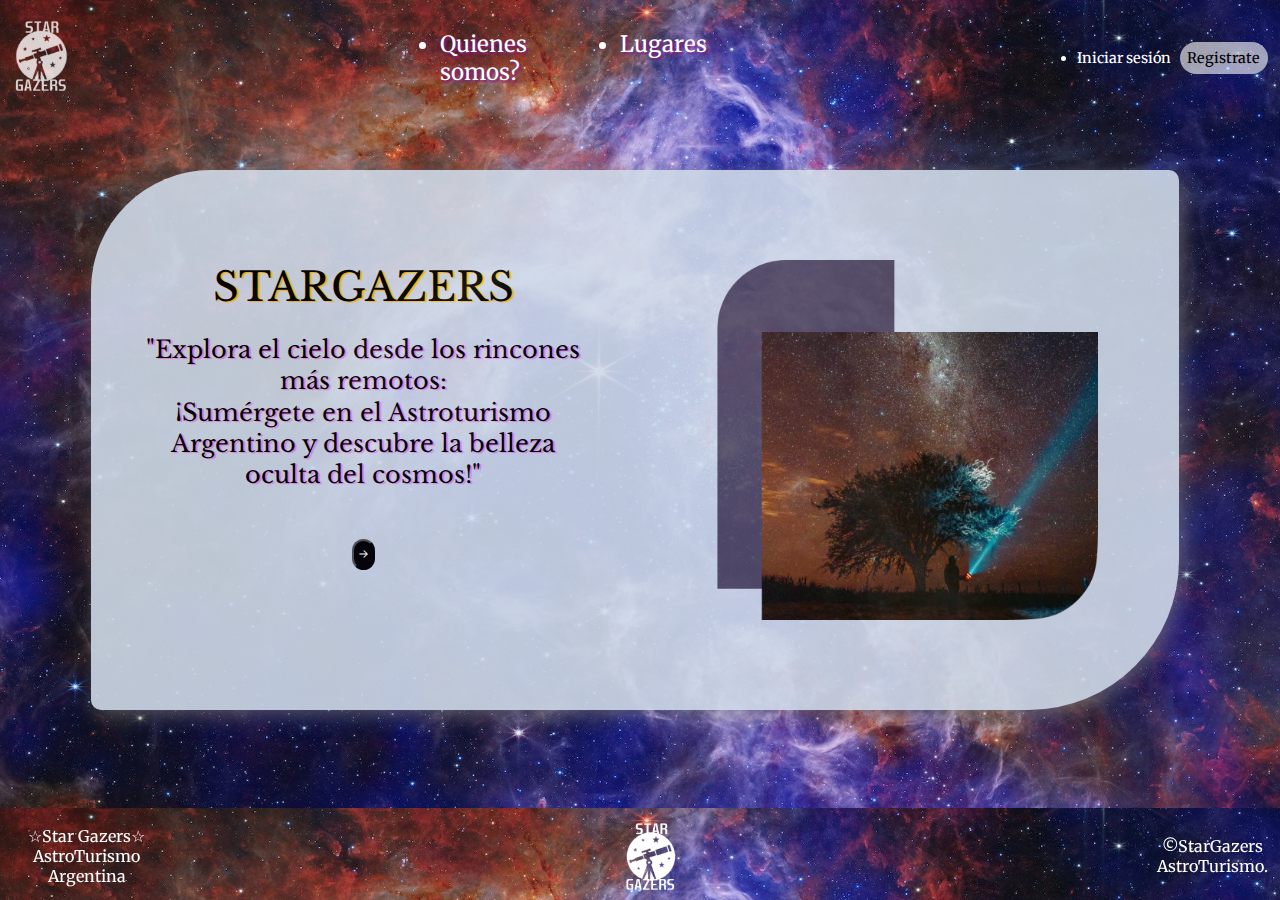
<file: index.html>
<!DOCTYPE html>
<html lang="es">
  <head>
    <meta charset="UTF-8">
    <meta name="viewport" content="width=device-width, initial-scale=1.0">
    <title>AstroTurismo</title>
    <link rel="stylesheet" href="./styles/index.css">
    <link rel="preconnect" href="https://fonts.googleapis.com">
    <link rel="preconnect" href="https://fonts.gstatic.com" crossorigin>
    <link href="https://fonts.googleapis.com/css2?family=Inter:wght@100..900&family=Merriweather:ital,wght@0,300;0,400;0,700;0,900;1,300;1,400;1,700;1,900&display=swap" rel="stylesheet">
    <link rel="preconnect" href="https://fonts.googleapis.com">
    <link rel="preconnect" href="https://fonts.gstatic.com" crossorigin>
    <link href="https://fonts.googleapis.com/css2?family=Inter:wght@100..900&family=Libre+Baskerville:ital,wght@0,400;0,700;1,400&family=Merriweather:ital,wght@0,300;0,400;0,700;0,900;1,300;1,400;1,700;1,900&display=swap" rel="stylesheet">
    <link rel="icon" href="./images/telescopio.png" sizes="32x32" type="image/png">
  </head>

<body>
    <!-- CONTENIDO GENERAL DEL HEADER INCLUYENDO AL MISMO NAVBAR DENTRO -->
    <header class="header">
      <div class="navbar">
        <a href="index.html"><img class="logo" src="./images/logo1.png" alt="logoStarGazers"></a>            
        <ul class="lista1">
          <li><a href="quienes.html">Quienes somos?</a></li>
          <li><a href="lugares.html">Lugares</a></li>
        </ul>
        <ul class="lista2">
          <li><a href="inicioSesion.html">Iniciar sesión</a></li>
          <li id="registro"><a href="registro.html">Registrate</a></li>
        </ul>
      </div>
    </header>
    <!-- CONTENIDO PRINCIPAL DE NUESTRO HOME-->
    <main>
      <div class="contenido">
        <!--DENTRO DE ESTE DIV ↓, PUEDEN MOSTRARSE TRES TIPOS DE CONTENIDOS MEDIANTE JS-->
        <div class="textoContenido"> 
          <!--PRIMER CONTENIDO DEL DIV ↓-->
          <div id="pagina1" class="pagina activa">
            <div class="displayContenido">
              <h1 class="tituloPrincipal">STARGAZERS</h1>
              <p class="parrafoPrincipal">
              "Explora el cielo desde los rincones más remotos: <br> ¡Sumérgete en el Astroturismo Argentino y descubre la belleza oculta del cosmos!"</p>
              <button class="btn" onclick="mostrarPagina('pagina2')">→</button>
            </div>
          </div>
          <!--SEGUNDO CONTENIDO DEL DIV ↓-->
          <div id="pagina2" class="pagina">
            <div class="displayContenido">
              <h2>¿Que es el Astroturismo?</h2>
              <p class="segundoParrafo">El astroturismo, es un fenómeno en auge, invita a entusiastas de la astronomía a explorar los misterios del cosmos desde una perspectiva única.<br> Este fascinante turismo combina elementos de naturaleza, cultura y ciencia, ofreciendo experiencias inolvidables para aficionados y expertos por igual.<br><br>
              Los invitamos a ver:<br>"El camino eterno: ESTRELLAS ADENTRO".<br>
              <iframe src="https://www.youtube.com/embed/Oynxc73-itE?si=82ZuGsNWFO3d8r44" title="elCaminoEterno" allow="accelerometer; autoplay; clipboard-write; encrypted-media; gyroscope; picture-in-picture; web-share" referrerpolicy="strict-origin-when-cross-origin" allowfullscreen></iframe></p>
              <button class="btn" onclick="mostrarPagina('pagina1')">←</button>
              <button class="btn" onclick="mostrarPagina('pagina3')">→</button>
            </div>
          </div>
          <!--TERCER CONTENIDO DEL DIV ↓-->
          <div id="pagina3" class="pagina">
            <div class="displayContenido">
              <h3>Enlaces recomendados:</h3>
              <ul class="listaRecomendados">
                <li class="itemListaRecomendados"><a href="https://www.argentina.gob.ar/ciencia/conae">CONAE</a>: Comisión Nacional de Actividades Espaciales.<br></li>            
                <li class="itemListaRecomendados"><a href="https://stellarium-web.org">Stellarium.org</a>: Planetario OpenSource.<br></li>
                <li class="itemListaRecomendados"><a href="https://stellarium-web.org">Stellarium-Web</a>: Version Online.<br></li>
                <li class="itemListaRecomendados"><a href="https://play.google.com/store/apps/details?id=com.noctuasoftware.stellarium_free&hl=en">Star Map Stellarium</a>: Version Mobile.<br></li>
                <li class="itemListaRecomendados"><a href="https://play.google.com/store/apps/details?id=com.PYOPYO.StarTracker">StarTracker</a>: App para android.<br></li>
                <li class="itemListaRecomendados"><a href="https://play.google.com/store/apps/details?id=com.runar.issdetector&pcampaignid=web_share">ISS Detector</a>: Detector de EEI.<br></li>
                <li class="itemListaRecomendados"><a href="https://www.lightpollutionmap.info/s/llDLucuwqUicuhYwg4ukg">LightPollutionMap</a>: Mapa Online de contaminación lumínica.<br></li>
                <li class="itemListaRecomendados"><a href="https://images.nasa.gov/">NASA</a>: libreria de imagenes y videos.<br></li>
                <li class="itemListaRecomendados"><a href="https://spacedashboard.com/">NASA-SD</a>: Space Dashboard<br></li>
              </ul>
              <button class="btn" onclick="mostrarPagina('pagina2')">←</button>
            </div>
          </div>
        </div>
        <!--ESTE DIV CONTIENE LA IMAGEN DE LA DERECHA ↓-->
        <div class="imagenContenido">
          <img src="./images/Group.png" alt="imageOfGroup">
        </div>
      </div>
    </main>
    <footer>
      <span class="Contacto">☆Star Gazers☆<br> AstroTurismo<br>  Argentina  </span>
      <img class="logo1" src="./images/logo1.png" alt="logoStarGazers">
      <span class="copy2"> ©StarGazers <br> AstroTurismo.</span>
    </footer>

    <script src="./index.js"></script>
</body>
</html>
</file>
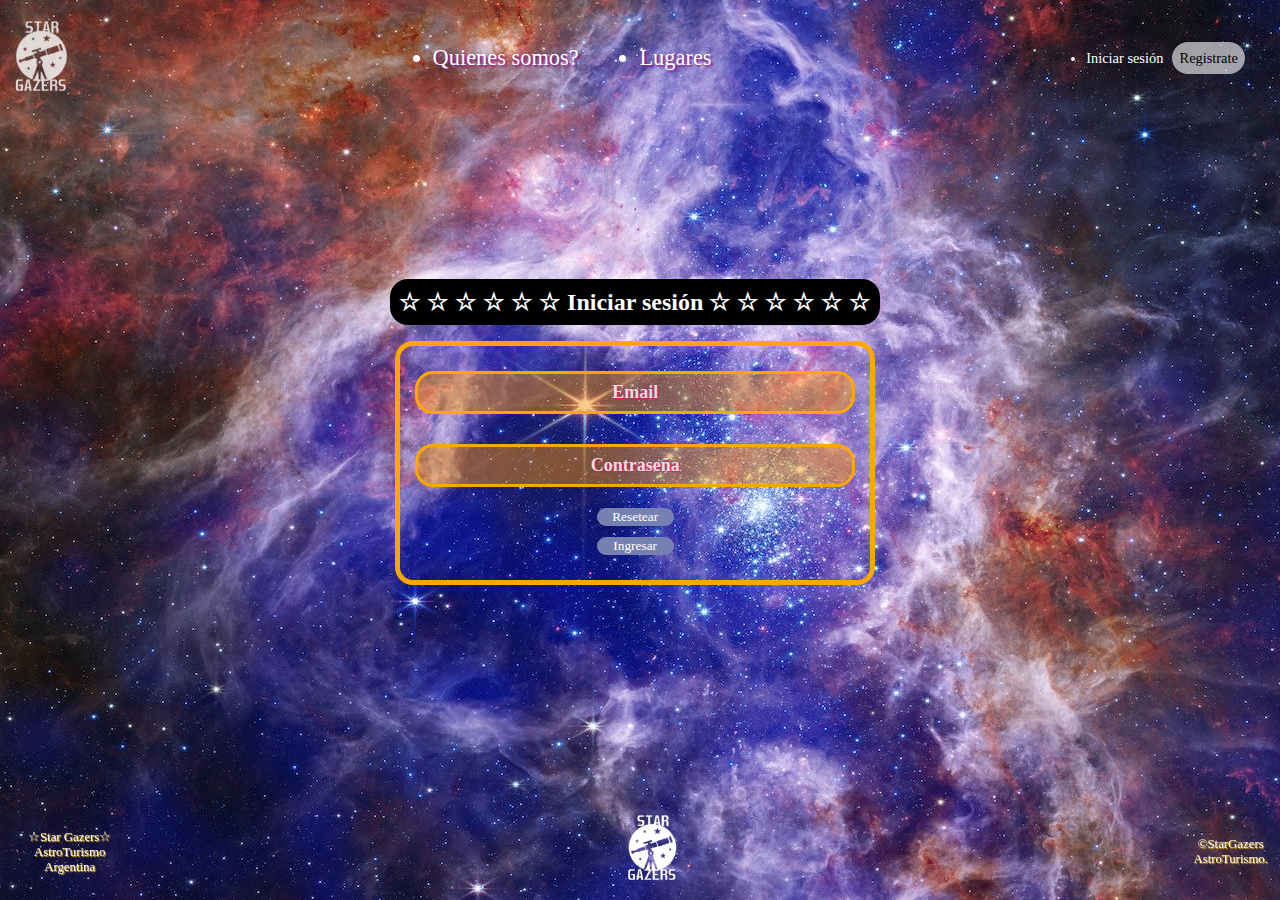
<file: inicioSesion.html>
<!DOCTYPE html>
<html lang="es">
<head>
    <meta charset="UTF-8">
    <meta name="viewport" content="width=device-width, initial-scale=1.0">
    <title>AstroTurismo</title>
    <link rel="stylesheet" href="./styles/inicioSesion.css">
    <link rel="icon" href="./images/telescopio.png" sizes="32x32" type="image/png">
</head>

<body>
    <!-- CONTENIDO GENERAL DEL HEADER INCLUYENDO AL MISMO NAVBAR DENTRO -->
    <header class="header">
        <div class="navbar">
          <a href="index.html"><img class="logo" src="./images/logo1.png" alt="logoStarGazers"></a>            
          <ul class="lista1">
            <li><a href="quienes.html">Quienes somos?</a></li>
            <li><a href="lugares.html">Lugares</a></li>
          </ul>
          <ul class="lista2">
            <li><a href="inicioSesion.html">Iniciar sesión</a></li>
            <li id="registro"><a href="registro.html">Registrate</a></li>
          </ul>
        </div>
      </header>
    <!-- CONTENIDO PRINCIPAL DE NUESTRO MAIN-->
    <main class="main">
        <div class="inicioSesionDiv">
        <h1>☆ ☆ ☆ ☆ ☆ ☆ Iniciar sesión ☆ ☆ ☆ ☆ ☆ ☆</h1>        
        <form class="formulario" id="loginForm" action="#">
            <div class="input-group">
                <input type="email" placeholder="Email" id="email" required>
            </div>
            <div class="input-group">
                <input type="password" placeholder="Contraseña" id="contraseña" required>
            </div>
            <div class="btn-group">
                <button type="reset" class="btn1">Resetear</button>
                <button type="submit" class="btn2">Ingresar</button>
            </div>
        </form>
    </div>
</main>

<footer>
  <span class="Contacto">☆Star Gazers☆<br> AstroTurismo<br>  Argentina  </span>
  <img class="logo1" src="./images/logo1.png" alt="logoStarGazers">
  <span class="copy2"> ©StarGazers <br> AstroTurismo.</span>
</footer>

<script src="./javaScript/login.js"></script>
</body>
</html>
</file>
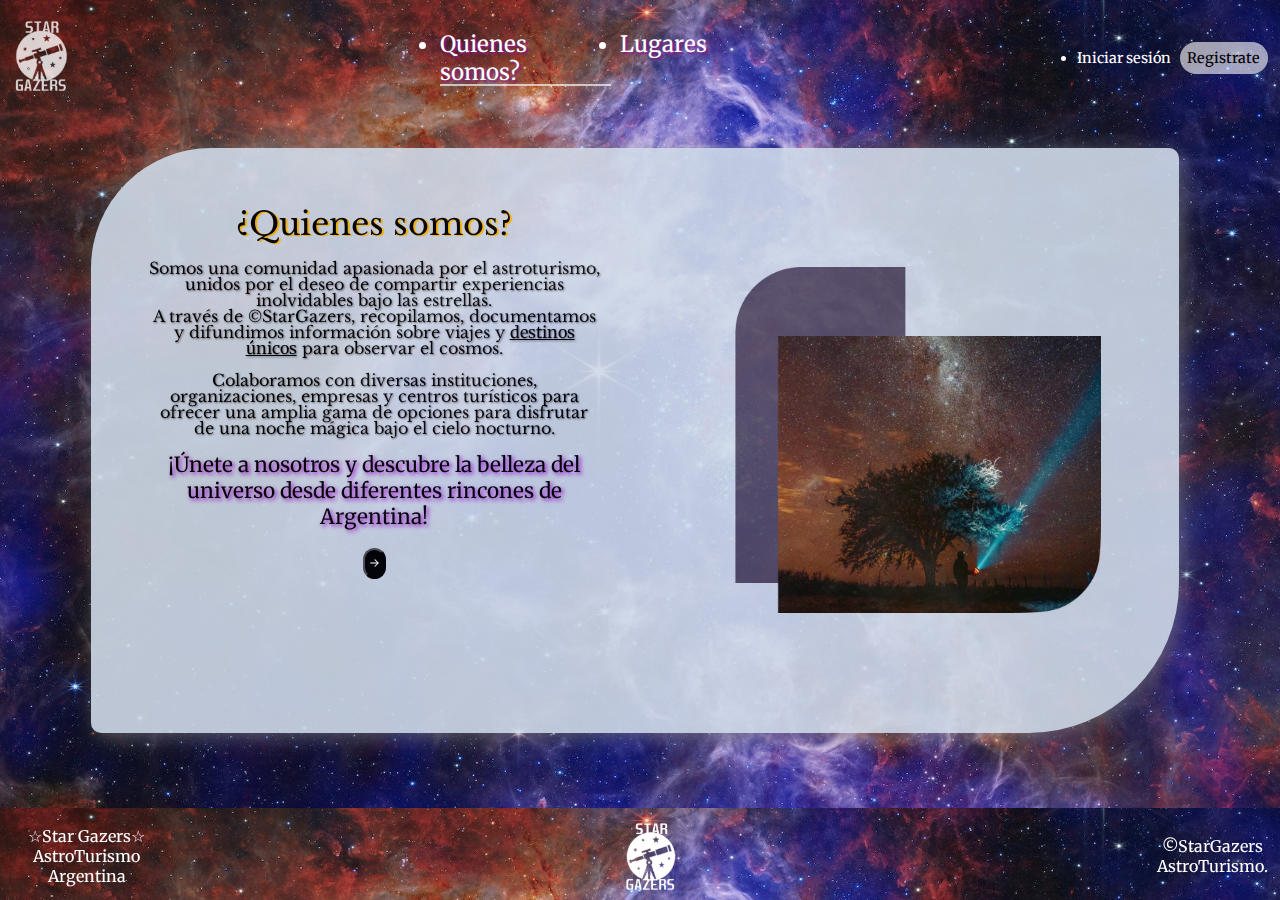
<file: quienes.html>
<!DOCTYPE html>
<html lang="es">
  <head>
    <meta charset="UTF-8">
    <meta name="viewport" content="width=device-width, initial-scale=1.0">
    <title>AstroTurismo</title>
    <link rel="stylesheet" href="./styles/quienes.css">
    <link rel="preconnect" href="https://fonts.googleapis.com">
    <link rel="preconnect" href="https://fonts.gstatic.com" crossorigin>
    <link rel="preconnect" href="https://fonts.googleapis.com">
    <link rel="preconnect" href="https://fonts.gstatic.com" crossorigin>
    <link href="https://fonts.googleapis.com/css2?family=Inter:wght@100..900&family=Libre+Baskerville:ital,wght@0,400;0,700;1,400&family=Merriweather:ital,wght@0,300;0,400;0,700;0,900;1,300;1,400;1,700;1,900&display=swap" rel="stylesheet">
    <link href="https://fonts.googleapis.com/css2?family=Inter:wght@100..900&family=Merriweather:ital,wght@0,300;0,400;0,700;0,900;1,300;1,400;1,700;1,900&display=swap" rel="stylesheet">
    <link rel="icon" href="./images/telescopio.png" sizes="32x32" type="image/png">
  </head>

  <body>
    <!--CONTENIDO GENERAL DEL HEADER INCLUYENDO AL MISMO NAVBAR DENTRO-->
    <header class="header">
      <div class="navbar">
        <a href="index.html"><img class="logo" src="./images/logo1.png" alt="logoStarGazers"></a>            
        <ul class="lista1">
          <li><a href="#" class="subrayado-permanente">Quienes somos?</a></li>
          <li><a href="lugares.html">Lugares</a></li>
        </ul>
        <ul class="lista2">
          <li><a href="inicioSesion.html">Iniciar sesión</a></li>
          <li id="registro"><a href="registro.html">Registrate</a></li>
        </ul>
      </div>
    </header>
    <!--CONTENIDO PRINCIPAL DE NUESTRO HOME-->
    <main>
      <div class="contenido">
        <!--DENTRO DE ESTE DIV ↓, PUEDEN MOSTRARSE TRES TIPOS DE CONTENIDOS MEDIANTE JS-->
        <div class="textoContenido">
          <!--PRIMER CONTENIDO DEL DIV ↓-->
          <div id="pagina1" class="pagina activa">
            <div class="displayContenido">
              <h1>¿Quienes somos?</h1>
              <p class="textoPrincipal">
                Somos una comunidad apasionada por el astroturismo, unidos por el deseo de compartir experiencias  inolvidables bajo las estrellas.<br> A través de ©StarGazers, recopilamos, documentamos y difundimos información sobre viajes y <a style="color:black;" href="lugares.html">destinos únicos</a> para observar el cosmos.<br><br> Colaboramos con diversas instituciones, organizaciones, empresas y centros turísticos para ofrecer una amplia gama de opciones para disfrutar de una noche mágica bajo el cielo nocturno.<br>
              </p>
              <p class="textoUnete">¡Únete a nosotros y descubre la belleza del universo desde diferentes rincones de Argentina!</p><br>
              <button class="btn" onclick="mostrarPagina('pagina2')">→</button>
            </div>
          </div>
          <!--SEGUNDO CONTENIDO DEL DIV ↓-->
          <div id="pagina2" class="pagina">
            <div class="displayContenido">
              <h2>Intregrantes de la comunidad</h2>
              <ul>
                <li class="integrante">Ezequiel Daniel Vermeulen</li>
                <li class="integrante">Juan Pablo Liendo</li>
                <li class="integrante">Emiliano Miguel Sartori</li>
              </ul>
              <button class="btn" onclick="mostrarPagina('pagina1')">←</button>
              <button class="btn" onclick="mostrarPagina('pagina3')">→</button>
            </div>
          </div>
          <!--TERCER CONTENIDO DEL DIV ↓-->
          <div id="pagina3" class="pagina">
            <div class="displayRedes">
              <h3>Nuestras Redes</h3>
              <div class="redes">
                <a href="https://www.facebook.com"><img src="./images/Facebook.png" alt="facebookLogo"></a>
                <a href="https://web.whatsapp.com"><img src="./images/whatsappwhatssapp.png" alt="whatsappLogo"></a>
                <a href="https://www.instagram.com"><img src="./images/instagram.png" alt="instagramLogo"></a>
              </div>
            <button class="btn" onclick="mostrarPagina('pagina2')">←</button>              
            </div>
          </div>
        </div>
        <!--ESTE DIV CONTIENE LA IMAGEN DE LA DERECHA ↓-->
        <div class="imagenContenido">
          <img src="./images/Group.png" alt="imageOfGroup">
        </div>
      </div>
    </main>
    <footer>
      <span class="Contacto">☆Star Gazers☆<br>  AstroTurismo <br> Argentina  </span>
      <img class="logo1" src="./images/logo1.png" alt="logoStarGazers">
      <span class="copy2"> ©StarGazers <br> AstroTurismo.</span>
    </footer>
    <script src="./index.js"></script>
  </body>
</html>
</file>
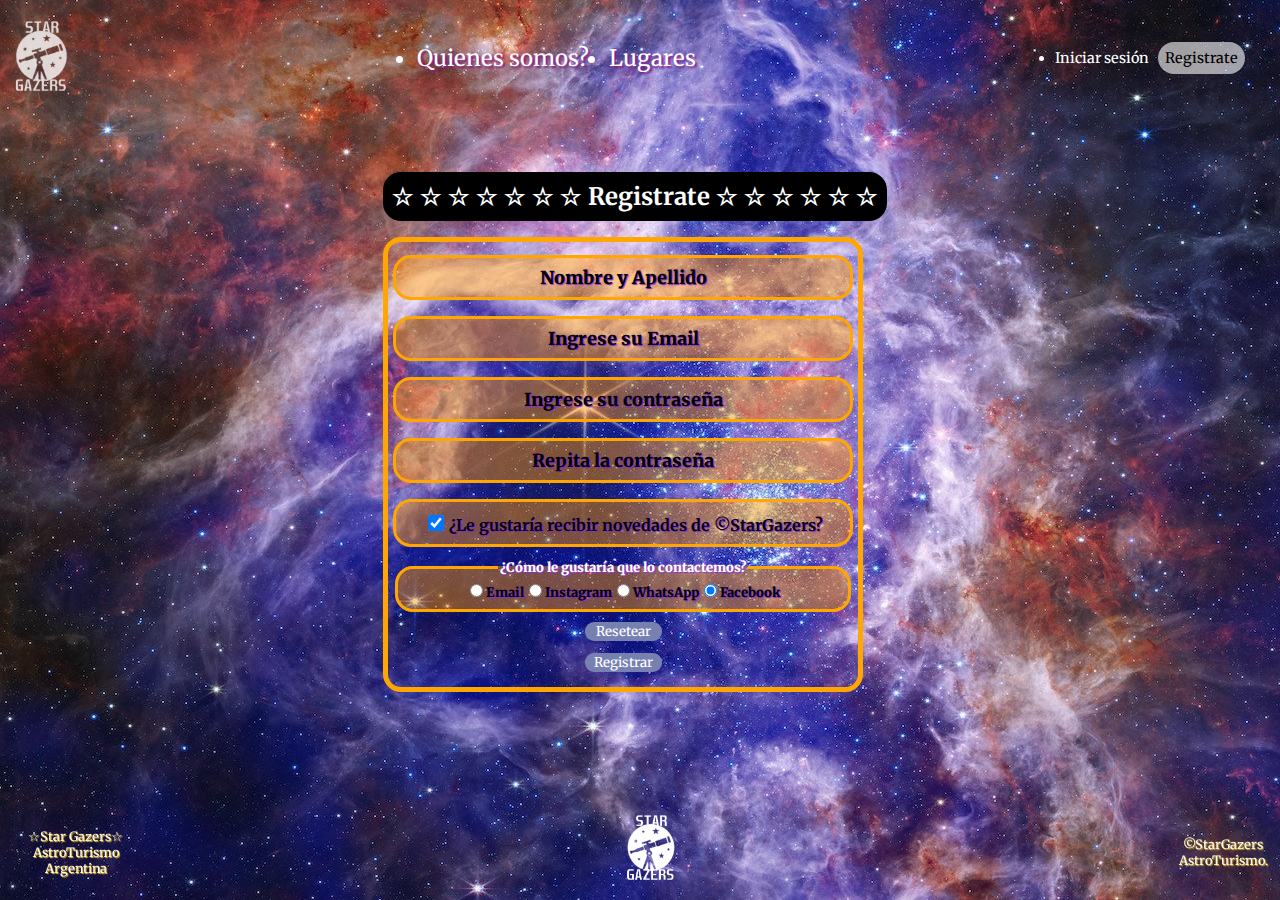
<file: registro.html>
<!DOCTYPE html>
<html lang="es">
  <head>
    <meta charset="UTF-8">
    <meta name="viewport" content="width=device-width, initial-scale=1.0">
    <title>AstroTurismo</title>
    <link rel="stylesheet" href="./styles/registro.css">
    <link rel="preconnect" href="https://fonts.googleapis.com">
    <link rel="preconnect" href="https://fonts.gstatic.com" crossorigin>
    <link href="https://fonts.googleapis.com/css2?family=Inter:wght@100..900&family=Merriweather:ital,wght@0,300;0,400;0,700;0,900;1,300;1,400;1,700;1,900&display=swap" rel="stylesheet">
    <link rel="preconnect" href="https://fonts.googleapis.com">
    <link rel="preconnect" href="https://fonts.gstatic.com" crossorigin>
    <link href="https://fonts.googleapis.com/css2?family=Inter:wght@100..900&family=Libre+Baskerville:ital,wght@0,400;0,700;1,400&family=Merriweather:ital,wght@0,300;0,400;0,700;0,900;1,300;1,400;1,700;1,900&display=swap" rel="stylesheet">
    <link rel="icon" href="./images/telescopio.png" sizes="32x32" type="image/png">
  </head>
  <body>
    <!--CONTENIDO GENERAL DEL HEADER INCLUYENDO AL MISMO NAVBAR DENTRO -->
    <header class="header">
      <div class="navbar">
        <a href="index.html"><img class="logo" src="./images/logo1.png" alt="logoStarGazers"></a>            
        <ul class="lista1">
          <li><a href="quienes.html">Quienes somos?</a></li>
          <li><a href="lugares.html">Lugares</a></li>
        </ul>
        <ul class="lista2">
          <li><a href="inicioSesion.html">Iniciar sesión</a></li>
          <li id="registro"><a href="registro.html">Registrate</a></li>
        </ul>
      </div>
    </header>
    <!--CONTENIDO PRINCIPAL DE NUESTRO MAIN -->
    <main class="main">
        <div class="formulario">
            <h1>☆ ☆ ☆ ☆ ☆ ☆ ☆ Registrate  ☆ ☆ ☆ ☆ ☆ ☆ </h1>
            <form class="formulario" action="#">
              <input type="text" id="nombreApellido" placeholder="Nombre y Apellido">
              <input type="email" id="email" placeholder="Ingrese su Email">
              <input type="password" id="password" placeholder="Ingrese su contraseña">
              <input type="password" id="confirmPassword" placeholder="Repita la contraseña">
              <label class="checkbox"><input type="checkbox" checked>¿Le gustaría recibir novedades de ©StarGazers?</label>
              <fieldset>
                <legend>¿Cómo le gustaría que lo contactemos?</legend>
                <label for="radio-email"><input type="radio" name="contacto" value="email" id="radio-email">Email</label>                
                <label for="radio-instagram"><input type="radio" name="contacto" value="instagram" id="radio-instagram">Instagram</label>
                <label for="radio-whatsapp"><input type="radio" name="contacto" value="whatsapp" id="radio-whatsapp" checked>WhatsApp</label>
                <label for="radio-facebook"><input type="radio" name="contacto" value="facebook" id="radio-facebook" checked>Facebook</label>
              </fieldset>
              <button type="button" class="btn1">Resetear</button>
              <button type="button" class="btn2">Registrar</button>
            </form>
        </div>
    </main>
    <footer>
      <span class="Contacto">☆Star Gazers☆<br> AstroTurismo<br>  Argentina  </span>
      <img class="logo1" src="./images/logo1.png" alt="logoStarGazers">
      <span class="copy2"> ©StarGazers <br> AstroTurismo.</span>
    </footer>
    <script src="./index.js"></script>
  </body>
</html>
</file>
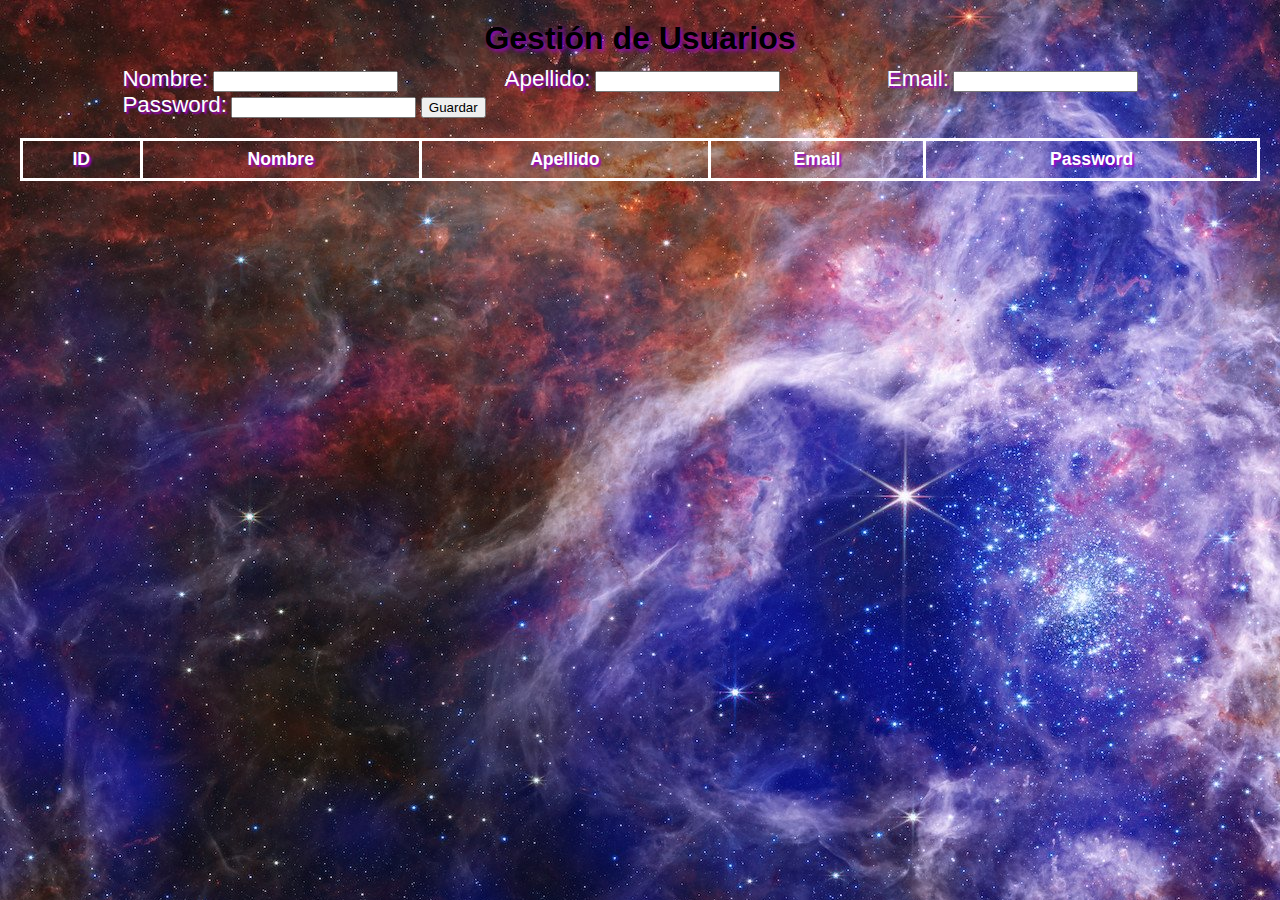
<file: usuariosDB.html>
<!DOCTYPE html>
<html lang="en">
<head>
    <meta charset="UTF-8">
    <meta name="viewport" content="width=device-width, initial-scale=1.0">
    <link rel="stylesheet" href="../styles/dbstyle.css">
    <title>Gestión de Usuarios</title>
</head>
<body>
    <h1>Gestión de Usuarios</h1>
    <form id="usuariosForm">
        <input type="hidden" id="usuarioId">
        <label for="nombre">Nombre:</label>
        <input type="text" id="nombre" required>
        <label for="apellido">Apellido:</label>
        <input type="text" id="apellido" required>
        <label for="email">Email:</label>
        <input type="text" id="email" required>
        <label for="pw">Password:</label>
        <input type="text" id="pw" required>
        <button type="submit">Guardar</button>
    </form>
    <table id="usuariosTable">
        <thead>
            <tr>
                <th>ID</th>
                <th>Nombre</th>
                <th>Apellido</th>
                <th>Email</th>
                <th>Password</th>
            </tr>
        </thead>
        <tbody></tbody>
    </table>
    <script src="../javaScript/dbscript.js"></script>
</body>
</html>
</file>
<file: styles/index.css>
/*BODY*/
* {
  box-sizing: border-box;
  color: white;
  font-family: "Merriweather", serif;
}
body {
  background-image: url(../images/fondolug.jpg);
  background-repeat: repeat-y;
  background-size: cover;
  background-position: center;
}
/*HEADER*/
.header {
  height: 8vh;
  display: flex;
  justify-content: space-between;
}
.navbar {
  width: 100%;
  height: 70px;
  margin-top: 15px;
  display: flex;
  justify-content: space-between;
  align-items: center;
}
.logo {
  width: 4.2em;
  opacity: 80%;
}
.lista1 {
  width: 25%;
  font-weight: 450;
  font-size: 1.5em;
  text-shadow: 2px 2px 2px rgb(138, 26, 138);
  display: flex;
  justify-content: space-between;
}
.lista2 {
  display: flex;
  justify-content: flex-end;
  align-items: center;
  font-weight: 450;
  font-size: 1em;
}
.lista1 li,
.lista2 li {
  margin: 0.5vh;
}

.lista1 a,
.lista2 a {
  text-decoration: none; 
  position: relative; 
  color: #fff;
  text-decoration: none;
  display: flex;
}
#registro {
  background-color:rgb(255, 255, 255, 0.6);
  color: black;
  padding:0.8vh;
  border-radius: 1rem;
}
#registro a {
  color: black;
}
.lista1 a::after,
.lista2 a::after {
  content: '';
  position: absolute;
  bottom: 0;
  left: 0;
  width: 0;
  height: 2px;
  background-color: white;
  transition: width 0.3s ease;
  opacity: 65%;
}
.lista1 a:hover::after,
.lista1 a.subrayado-permanente::after {
  width: 100%; 
}
/*MAIN*/
main {
  width: 98vw;
  height: 80vh;
  display: flex;
  justify-content: center;
  align-items: center;
  overflow: auto;
}
.contenido {
  width: 75vw;
  height: 65vh;
  display: flex;
  flex-direction: row;
  justify-content: space-evenly;
  align-items: center;
  background-color: #CFDAE8;
  margin: 10px;
  border-bottom-right-radius: 150px;
  border-top-right-radius: 10px;
  border-top-left-radius: 120px;
  border-bottom-left-radius: 10px;
  box-shadow: 5px 5px 20px rgba(127, 126, 126, 0.681); 
  opacity: 90%;
  transition: 1.5s;
}
.textoContenido {
  width: 60%;
  height: 100%;
}
.pagina {
  display: none;
  margin: 10%;
}
.activa {
  display: block;
}
.displayContenido {
  height: 40vh;
  display: flex;
  flex-direction: row;
  flex-wrap: wrap;
  align-content: space-around;
  align-items: center;
  justify-content: center;
  margin-top: 10vh;
}
.displayContenido > h1,h2,h3{
  text-align: center;
  font-size: 2em;
  font-family: "Libre Baskerville", serif;
  font-weight: 400;
  transition: 1.5s;
}
.displayContenido > h1{
  font-size: 3.5em;
  margin-bottom: 3rem;
  color: black;
  text-shadow: 2px 1px 1px rgb(255, 187, 0);
  
}
h2{
  color:black;
  text-shadow: 2px 2px 4px rgb(158, 3, 206);
  margin-bottom: 1vh;
  margin-top: 0;
}
h3{
  margin: 0;
  color:black;
  text-shadow: 2px 2px 4px rgb(158, 3, 206);
}
.parrafoPrincipal{
  font-size: 1.7rem ;
  line-height: 1.6;
  text-align: center;
  color: black;
  font-family: "Libre Baskerville", serif;
  font-weight: 400;
  text-shadow: 2px 1px 1px violet;
  margin-top: -3rem;
}
.segundoParrafo{
  font-size: 1.1em;
  color:rgb(0, 0, 0);
  line-height: 1.1;
  text-align: center;
  text-shadow: 1px 1px 2px rgba(0, 0, 0, 0.5);
  font-family: "Libre Baskerville", serif;
  font-weight: 400;
  margin: 0;
}
.segundoParrafo>iframe{
  margin: 1.5px;
  width: 460px;
  height: 235px;
}
.listaRecomendados{
  width:100%;
  margin-bottom: 30px;
}
.itemListaRecomendados{
  font-size: 1.0em;
  line-height: 1.9;
  font-weight: 100;
  text-shadow: 1px 1px 2px rgba(0, 0, 0, 0.5);
  font-family: "Libre Baskerville", serif;
  color: black;
  transition: 1s;
}
.itemListaRecomendados>a{
  font-size: 1.0em;
  color: black;
  font-family: "Libre Baskerville", serif;
}
.btn{
  background-color: black;
  padding: 5px;
  border-radius: 30px;
  margin: 3px;
}
.imagenContenido{
  width: 60%;
  margin-top: 3%;
  margin-bottom: 3%;
  display: flex;
  flex-direction: column;
  flex-wrap: nowrap;
  align-items: center;
  justify-content: center;
}
.imagenContenido img{
  width: 70%;
  margin-top: 6%;
  margin-bottom: 6%;
}
/*FOOTER*/
footer {
  width: 100%;
  margin: 0px 0px 10px 0px;
  height: auto;
  display: flex;
  justify-content: space-between;
  align-items: center;
  position: fixed;
  bottom: 0;
}
.logo1{
  width: 4rem;
}
.Contacto{
  text-align: center;
  margin-left: 20px;
  font-size: 1rem;
}
.copy2{
  text-align: center;
  font-size: 1rem;
  margin-right: 20px;
}
/* MEDIA PARA SCREEN 1465px */
@media screen and (max-width: 1465px){
  .lista1 {
    font-size: 1.4em;
  }
  .lista2 {
    font-size: 0.9em;
  }
  .contenido {
    width: 85vw;
    height: 60vh;
  }
  .textoContenido {
    width: 60%;
    height: 100%;
  }
  .displayContenido{
    margin-top: 5px;
    margin-left: 0;
  }
  .displayContenido > h1{
    transition: 1.5s;
    font-size: 2.5em;
  }
  .displayContenido > h2,h3{
    transition: 1.5s;
    font-size: 1.8em;
  }
  .parrafoPrincipal{
    font-size: 1.5rem ;
    line-height: 1.3;
  }
  .segundoParrafo{
    font-size: 0.8em;
  }
  .segundoParrafo>iframe{
    width: 440px;
    height: 215px;
  }
  .itemListaRecomendados{
    font-size: 0.9em;
    line-height: 1.5;
  }

}
/* MEDIA PARA SCREEN 850px*/
@media screen and (max-width: 850px) { 
  .lista1 {
    font-size: 1em;
  }
  .lista2 {
    font-size: 0.9em;
    flex-direction: column;
  }
  .contenido {
    width: 85vw;
    height: 60vh;
  }
  .textoContenido {
    width: 60%;
    height: 100%;
  }
  .displayContenido{
    margin-top: 5px;
    margin-left: 0;
  }
  .displayContenido > h1{
    margin-top: 10px;
    font-size: 2.3em;
  }
  .displayContenido > h2,h3{
    transition: 1.5s;
    font-size: 1.6em;
  }
  .imagenContenido{
    display: none;
  }
  .parrafoPrincipal{
    font-size: 1.3rem;
    line-height: 1;
    width: 100%;
    margin-top: 2vh;
  }
  .segundoParrafo{
    font-size: 0.7rem;
  }
  .segundoParrafo>iframe{
    margin: 1.5px;
    width: 300px;
    height: 200px;
  }
  .listaRecomendados{
    width: 90vw;
    margin-bottom: 30px;
    font-size: 0.86rem;
  }  

}
/* MEDIA PARA SCREEN 540px*/
@media screen and (max-width: 430px){
  .lista1 {
    font-size: 0.8rem;
    padding: 3%;
  }
  .lista2 {
    flex-direction: column;
    font-size: 0.75rem;
    text-align: center;
  }
  .contenido{
    width: 98%;
  }
  .textoContenido {
    width: 95%;
    height: 100%;
  }
  .displayContenido{
    display: flex;
    flex-direction: row;
    flex-wrap: wrap;
    align-items: center;
    justify-content: center;
    width: 100%;
  }
  .displayContenido > h1{
    font-size: 2.0em;
    margin-top: 5vh;
  }
  .displayContenido > h2,h3{
    font-size: 1.2em;
  }
  .parrafoPrincipal{
    font-size: 1.1rem;
    line-height: 1;
    width: 100%;
    margin-top: 2vh;
  }
  .segundoParrafo{
    font-size: 0.7rem;
  }
  .segundoParrafo>iframe{
    margin: 1.5px;
    width: 300px;
    height: 180px;
    border-bottom-right-radius: 90px;
    border-top-right-radius: 10px;
    border-top-left-radius: 10px;
    border-bottom-left-radius: 10px;
  }
  .listaRecomendados{
    width: 90vw;
    margin-bottom: 30px;
    font-size: 0.8rem;
  }  
}
</file>
<file: styles/inicioSesion.css>
/*BODY*/
* {
  box-sizing: border-box;
  color: white;
  font-family: "Merriweather", serif;
}
body {
  background-image: url(../images/fondolug.jpg);
  background-repeat: repeat-y;
  background-size: cover;
  background-position: center;
} 

/*HEADER*/
.header {
  height: 8vh;
  display: flex;
  justify-content: space-between;
}
.navbar {
  width: 100%;
  height: 70px;
  margin-top: 15px;
  display: flex;
  justify-content: space-between;
  align-items: center;
}
.logo {
  width: 4.2em;
  opacity: 80%;
}
.lista1 {
  width: 25%;
  font-weight: 450;
  font-size: 1.5em;
  text-shadow: 2px 2px 2px rgb(138, 26, 138);
  display: flex;
  justify-content: space-between;
}
.lista2 {
  display: flex;
  justify-content: flex-end;
  align-items: center;
  font-weight: 450;
  font-size: 1em;
}
.lista1 li,
.lista2 li {
  margin: 0.5vh;
}

.lista1 a,
.lista2 a {
  text-decoration: none; 
  position: relative; 
  color: #fff;
  text-decoration: none;
  display: flex;
}
#registro {
  background-color:rgb(255, 255, 255, 0.6);
  color: black;
  padding:0.8vh;
  border-radius: 1rem;
}
#registro a {
  color: black;
}
.lista1 a::after,
.lista2 a::after {
  content: '';
  position: absolute;
  bottom: 0;
  left: 0;
  width: 0;
  height: 2px;
  background-color: white;
  transition: width 0.3s ease;
  opacity: 65%;
}
.lista1 a:hover::after,
.lista1 a.subrayado-permanente::after {
  width: 100%; 
}


/*MAIN*/
.main {
  width: 98vw;
  width: 98vw;
  height: 80vh;
  display: flex;
  flex-direction: column;
  flex-wrap: nowrap;
  justify-content: space-evenly;
  align-items: center;
}
.inicioSesionDiv{
  display: flex;
  flex-direction: column;
  align-items: center;
}
.inicioSesionDiv > h1 {
  background-color: rgb(0, 0, 0);
  color: white; 
  border-radius: 2vh;
  padding: 1vh;
  width: 100%;
  font-size: x-large;
} 
.formulario {
  border: solid rgb(255, 166, 0) 5px;
  padding: 15px;
  border-radius: 2vh;
  width: 30rem;
  color: rgb(255, 255, 255);
  text-align: center;
  margin-bottom: 2rem;
  background-color: transparent;
} 
input{
  width: 100%;
  border: solid rgb(255, 166, 0);
  border-radius: 2vh;
  margin-top: 10px;
  margin-bottom: 20px;
  padding: 8px;
  color: rgb(255, 255, 255);
  background-color: rgba(255, 153, 0, 0.452);
  text-align: center;
  font-weight: bold;
  font-size: large;
  text-shadow: 1px 1px 2px blueviolet;
}
input::placeholder{
  color:rgba(255, 255, 255, 0.829);
  text-align: center;
  font-size: large;
  font-weight: bolder;
  text-shadow: 1px 1px 1px rgba(255, 0, 98, 0.733);
}
form label {
  display: flex;
  justify-content: start;
  width: 6vw;
  color: black;
  font-weight: 700;
  background-color:rgba(240, 255, 255, 0.61); 
  border-radius: 2vh;
  padding: 0.5vh;
} 
button {
  background-color: #7781b1;
  color: rgb(255, 255, 255);
  border: none;
  border-radius: 1vh;
  cursor: pointer;
  width: 6vw;
  margin: 0px 100px 10px 100px;
}

/*FOOTER*/
footer {
  width: 100%;
  margin: 0px 0px 10px 0px;
  height: auto;
  display: flex;
  justify-content: space-between;
  align-items: center;
  position: fixed;
  bottom: 0;
}
.logo1 {
  width: 4rem;
}
.Contacto {
  text-align: center;
  margin-left: 20px;
  font-size: 1rem;
}
.copy2 {
  text-align: center;
  font-size: 1rem;
  margin-right: 20px;
}
  
/* MEDIA PARA SCREEN 1465px*/
@media screen and (max-width: 1465px) {
  body {
    width: 98vw;
    height: 98vh;
    background-image: url(../images/fondolug.jpg);
    background-position: center;
    background-size: auto;
  }
  .header ul {
    padding: 1vw;
  }
  .logo {
    opacity: 80%;
  }
  .lista1 {
    font-size: 1.4em;
  }
  .lista2 {
    font-size: 0.9em;
  }

  .contenido {
    width: 70vw;
    height: 70vh;
    display: flex;
    background-color: #cfdae8;
    margin: 10px;
    border-bottom-right-radius: 80px;
    border-top-right-radius: 80px;
    border-top-left-radius: 80px;
    border-bottom-left-radius: 80px;
    box-shadow: 5px 5px 20px rgba(127, 126, 126, 0.681);
    opacity: 70%;
  }

  .imagenContenido {
    width: 99vw;
    height: 50vh;
  }

  .btn {
    background-color: black;
    padding: 5px;
    border-radius: 30px;
    position: fixed;
    right: 32%;
    bottom: 20%;
    width: 5vh;
    height: 5vh;
  }
  .footer {
    width: 98vw;
    height: 7.6vh;
    display: flex;
    justify-content: space-between;
    position: fixed;
    bottom: 1.3vh;
    margin: 1vh;
  }
  .logo1 {
    width: 3.9rem;
    margin-bottom: 10px;
  }
  .Contacto {
    text-align: center;
    margin-left: 20px;
    font-size: 0.8rem;
    text-shadow: 1px 1px 1px rgb(253, 199, 2);
  }
  .copy2 {
    text-align: center;
    font-size: 0.8rem;
    margin-right: 20px;
    text-shadow: 1px 1px 1px rgb(223, 175, 0);
  }
 
}
/* MEDIA PARA SCREEN 850px*/
@media screen and (max-width: 850px) {
  body {
    width: 98vw;
    height: 98vh;
    background-image: url(../images/fondolug.jpg);
    background-position: center;
    background-size: auto;
  }
  .header ul {
    padding: 1vw;
  }
  .logo {
    opacity: 80%;
  }
  .lista1 {
    font-weight: 450;
    font-size: 2vh;
    display: flex;
    margin-left: 0vh;
  }
  .lista2 {
    font-weight: 450;
    font-size: 1.5vh;
    display: flex;
    margin-right: 0vh;
  }

  .contenido {
    width: 70vw;
    height: 70vh;
    display: flex;
    background-color: #cfdae8;
    margin: 10px;
    border-bottom-right-radius: 80px;
    border-top-right-radius: 80px;
    border-top-left-radius: 80px;
    border-bottom-left-radius: 80px;
    box-shadow: 5px 5px 20px rgba(127, 126, 126, 0.681);
    opacity: 70%;
  }

  .imagenContenido {
    width: 100%;
    height: auto;
    display: none;
  }

  .btn {
    background-color: black;
    padding: 5px;
    border-radius: 30px;
    position: fixed;
    right: 46%;
    bottom: 17%;
    width: 4vh;
    height: 4vh;
  }
  .footer {
    width: 98vw;
    height: 7.6vh;
    display: flex;
    justify-content: space-between;
    position: fixed;
    bottom: 1.3vh;
    margin: 1vh;
  }
  .logo1 {
    width: 3.9rem;
    margin-bottom: 10px;
  }
  .Contacto {
    text-align: center;
    margin-left: 20px;
    font-size: 0.8rem;
    text-shadow: 1px 1px 1px rgb(253, 199, 2);
  }
  .copy2 {
    text-align: center;
    font-size: 0.8rem;
    margin-right: 20px;
    text-shadow: 1px 1px 1px rgb(223, 175, 0);
  }
  .formulario {
    border: solid rgb(255, 166, 0) 5px;
    padding: 15px;
    border-radius: 2vh;
    width: 95vw;
    color: rgb(255, 255, 255);
    text-align: center;
    margin-bottom: 2rem;
    background-color: transparent;
  } 
  .inicioSesionDiv > h1 {
    background-color: rgb(0, 0, 0);
    color: white; 
    border-radius: 2vh;
    padding: 1vh;
    width: 90vw;
    font-size: 1.17rem;
    text-align: center;
  } 
  button {
    background-color: #7781b1;
    color: rgb(255, 255, 255);
    border: none;
    border-radius: 1vh;
    cursor: pointer;
    width: 20vw;
    margin: 0px 100px 10px 100px;
  }
}
/* MEDIA PARA SCREEN 430px*/
@media screen and (max-width: 430px) {
  .lista1 {
    font-size: 0.8rem;
    padding: 3%;
  }
  .lista2 {
    flex-direction: column;
    font-size: 0.75rem;
    text-align: center;
  }
  .formulario {
    border: solid rgb(255, 166, 0) 5px;
    padding: 15px;
    border-radius: 2vh;
    width: 95vw;
    color: rgb(255, 255, 255);
    text-align: center;
    margin-bottom: 2rem;
    background-color: transparent;
  } 
  .inicioSesionDiv > h1 {
    background-color: rgb(0, 0, 0);
    color: white; 
    border-radius: 2vh;
    padding: 1vh;
    width: 90vw;
    font-size: 1rem;
    text-align: center;
  } 
  button {
    background-color: #7781b1;
    color: rgb(255, 255, 255);
    border: none;
    border-radius: 1vh;
    cursor: pointer;
    width: 20vw;
    margin: 0px 100px 10px 100px;
  }

}
</file>
<file: styles/quienes.css>
/*BODY*/
*{
  box-sizing: border-box;
  color: white;
  font-family: "Merriweather", serif;
}
body {
  background-image: url(../images/fondolug.jpg);
  background-repeat: repeat-y;
  background-size: cover;
  background-position: center;
}

/*HEADER*/
.header {
  height: 8vh;
  display: flex;
  justify-content: space-between;
}
.navbar {
  width: 100%;
  height: 70px;
  margin-top: 15px;
  display: flex;
  justify-content: space-between;
  align-items: center;
}
.logo {
  width: 4.2em;
  opacity: 80%;
}
.lista1 {
  width: 25%;
  font-weight: 450;
  font-size: 1.5em;
  text-shadow: 2px 2px 2px rgb(138, 26, 138);
  display: flex;
  justify-content: space-between;
}
.lista2 {
  display: flex;
  justify-content: flex-end;
  align-items: center;
  font-weight: 450;
  font-size: 1em;
}
.lista1 li,
.lista2 li {
  margin: 0.5vh;
}
.lista1 a,
.lista2 a {
  text-decoration: none; 
  position: relative; 
  color: #fff;
  text-decoration: none;
  display: flex;
 }
#registro{
  background-color:rgb(255, 255, 255, 0.6);
  color: black;
  padding:0.8vh;
  border-radius: 1rem;
}
#registro a{
  color: black;
}
.lista1 a::after,
.lista2 a::after {
  content: '';
  position: absolute;
  bottom: 0;
  left: 0;
  width: 0;
  height: 2px;
  background-color: white;
  transition: width 0.3s ease;
  opacity: 65%;
}
.lista1 a:hover::after,
.lista1 a.subrayado-permanente::after {
  width: 100%; 
}

/*MAIN*/
main {
  width: 98vw;
  height: 80vh;
  display: flex;
  justify-content: center;
  align-items: center;
}
.contenido {
  width: 75vw;
  height: 65vh;
  display: flex;
  flex-direction: row;
  justify-content: space-evenly;
  align-items: center;
  background-color: #CFDAE8;
  margin: 10px;
  border-bottom-right-radius: 150px;
  border-top-right-radius: 10px;
  border-top-left-radius: 120px;
  border-bottom-left-radius: 10px;
  box-shadow: 5px 5px 20px rgba(127, 126, 126, 0.681); 
  opacity: 90%;
  transition: 1.5s;
}
.textoContenido {
  width: 60%;
  height: 100%;
}
.pagina {
  display: none;
  margin:10%;
}
.activa {
  display: block;
}
.displayContenido{
  height: 40vh;
  display: flex;
  flex-direction: row;
  flex-wrap: wrap;
  align-content: space-around;
  align-items: center;
  justify-content: center;
}
.displayContenido > h1,h2,h3{
  text-align: center;
  font-size: 2em;
  font-family: "Libre Baskerville", serif;
  font-weight: 400;
  transition: 1.5s;
  color:black;
  text-shadow: 2px 2px 4px rgb(158, 3, 206);
}
.displayContenido > h1{
  font-size: 3em;
  text-shadow: 2px 1px 1px rgb(255, 187, 0);
  margin: 0px 0px 0px 0px;
}
.displayContenido > h2{
  margin-top: 5rem;
}
.textoPrincipal{
  font-size: 1.2em;
  color:rgb(0, 0, 0);
  line-height: 1.1;
  text-shadow: 1px 1px 2px rgba(0, 0, 0, 0.5);
  font-family: "Libre Baskerville", serif;
  font-weight: 400;
  text-align: center;
  transition: 1.5s;
}
.textoUnete{
  font-size: 1.5em; 
  color:black;
  text-shadow: 2px 2px 4px rgb(158, 3, 206);
  font-weight: 400;
  margin: 0;
  text-align: center;
  margin-bottom: 15px;
}
.displayContenido>ul{
  display: flex;
  flex-direction: column;
  flex-wrap: wrap;
  align-items: flex-start;
  width: 100%;
  margin-bottom: 30px;
  font-size: 1.5em;
  font-weight: 400;
  line-height: 2;
}
.integrante{
  color:rgb(0, 0, 0);
  text-shadow: 1px 1px 2px rgba(0, 0, 0, 0.5);
  font-family: "Libre Baskerville", serif;
}
.displayRedes{
  width: 100%;
  margin-top: 15vh;
  margin-bottom: 10vh;
  display: flex;
  align-items: center;
  flex-direction: column;
  flex-wrap: nowrap;
  justify-content: space-evenly;
}
.redes{
  width: 100%;
  display: flex;
  justify-content: space-evenly;
  margin-bottom: 5vh;
}
.redes>a>img{
  width: 4vw;
  margin: 5px;
  align-items: center;
}
.btn{
  background-color: black;
  padding: 5px;
  border-radius: 30px;
  margin: 3px;
}
.imagenContenido{
  width: 60%;
  margin-top: 3%;
  margin-bottom: 3%;
  display: flex;
  flex-direction: column;
  flex-wrap: nowrap;
  align-items: center;
  justify-content: center;
}
.imagenContenido img{
  width: 70%;
  margin-top: 6%;
  margin-bottom: 6%;
}

/*FOOTER*/
footer {
  width: 100%;
  margin: 0px 0px 10px 0px;
  height: auto;
  display: flex;
  justify-content: space-between;
  align-items: center;
  position: fixed;
  bottom: 0;
}
.logo1{
  width: 4rem;
}
.Contacto{
  text-align: center;
  margin-left: 20px;
  font-size: 1rem;
}
.copy2{
  text-align: center;
  font-size: 1rem;
  margin-right: 20px;
}
  
/* MEDIA PARA SCREEN 1465px */
@media screen and (max-width: 1465px){
  .lista1 {
    font-size: 1.4em;
  }
  .lista2 {
    font-size: 0.9em;
  }
  .contenido {
    width: 85vw;
  }
  .textoContenido{
    width: 65%;
    height: 100%;
  }
  .displayContenido > h2,h3{
    font-size: 1.8em;
  }
  .displayContenido > h1{
    font-size: 2em;
  }
  .textoPrincipal{
    font-size: 1.0em;
    line-height: 1;
  }
  .textoUnete{
    font-size: 1.3em;
  }
  .displayContenido>ul{
    font-size: 1.3em;
  }
  .displayContenido>h3{
    margin-top: 5vh;
  }
  .redes{
    margin-top: 2vh;
  }
  .redes>a>img{
    width: 4.5vw;
  }

}
/* MEDIA PARA SCREEN 850px*/
@media screen and (max-width: 850px) { 
  .lista1 {
    font-size: 1em;
  }
  .lista2 {
    font-size: 0.9em;
    flex-direction: column;
  }
  .contenido {
    height: 60vh;
  }
  .textoContenido{
    width: 100%;

  }
  .displayContenido > h2,h3{
    font-size: 1.8em;
  }
  .displayContenido > h1{
    font-size: 2em;
  }
  .textoPrincipal{
    font-size: 1em;
    line-height: 1;
  }
  .textoUnete{
    font-size: 1.1em;
  }
  .displayContenido>ul{
    font-size: 1.3em;
  }
  .displayContenido>h3{
    margin-top: 5.5vh;
  }
  .redes{
    margin-top: 2vh;
  }
  .redes>a>img{
    width: 5.5vh;
  }
  .imagenContenido{
    display: none;
  }
}
/* MEDIA PARA SCREEN 390px*/
@media screen and (max-width: 390px){
  .lista1 {
    font-size: 0.8rem;
    padding: 3%;
  }
  .lista2 {
    flex-direction: column;
    font-size: 0.75rem;
    text-align: center;
  }
  .contenido {
    height: 70vh;
  }
  .textoContenido{
    width: 100%;
  }
  .displayContenido > h2,h3{
    font-size: 1.8em;
  }
  .displayContenido > h1{
    font-size: 1.7em;
  }
  .textoPrincipal{
    font-size: 0.85em;
  }
  .textoUnete{
    font-size: 1em;
  }
  .displayContenido>ul{
    font-size: 1.05em;
  }
  .displayContenido>h3{
    margin-top: 5.5vh;
  }
  .redes{
    margin-top: 2vh;
    display: flex;
    flex-direction: column;
    flex-wrap: nowrap;
    align-items: center;
  }
  .redes>a>img{
    width: 6vh;
  }
  .imagenContenido{
    display: none;
  }
}
</file>
<file: styles/registro.css>
/*BODY*/
* {
  box-sizing: border-box;
  color: white;
  font-family: "Merriweather", serif;
}
body {
  background-image: url(../images/fondolug.jpg);
  background-repeat: repeat-y;
  background-size: cover;
  background-position: center;
}

/*HEADER*/
.header {
  height: 8vh;
  display: flex;
  justify-content: space-between;
}
.navbar {
  width: 100%;
  height: 70px;
  margin-top: 15px;
  display: flex;
  justify-content: space-between;
  align-items: center;
}
.logo {
  width: 4.2em;
  opacity: 80%;
}
.lista1 {
  width: 25%;
  font-weight: 450;
  font-size: 1.5em;
  text-shadow: 2px 2px 2px rgb(138, 26, 138);
  display: flex;
  justify-content: space-between;
}
.lista2 {
  display: flex;
  justify-content: flex-end;
  align-items: center;
  font-weight: 450;
  font-size: 1em;
}
.lista1 li,
.lista2 li {
  margin: 0.5vh;
}
.lista1 a,
.lista2 a {
  text-decoration: none;
  position: relative;
  color: #fff;
  text-decoration: none;
  display: flex;
}
#registro {
  background-color: rgb(255, 255, 255, 0.6);
  color: black;
  padding: 0.8vh;
  border-radius: 1rem;
}
#registro a {
  color: black;
}
.lista1 a::after,
.lista2 a::after {
  content: "";
  position: absolute;
  bottom: 0;
  left: 0;
  width: 0;
  height: 2px;
  background-color: white;
  transition: width 0.3s ease;
  opacity: 65%;
}
.lista1 a:hover::after,
.lista1 a.subrayado-permanente::after {
  width: 100%;
}


/*MAIN*/
.main {
  width: 98vw;
  height: 80vh;
  display: flex;
  flex-direction: column;
  flex-wrap: nowrap;
  justify-content: space-evenly;
  align-items: center;
}
.formulario > h1{
  background-color: rgb(0, 0, 0);
  color: white; 
  border-radius: 2vh;
  padding: 1vh;
  font-size: x-large;
}
form {
  border: solid rgb(255, 166, 0) 5px;
  padding: 5px;
  border-radius: 2vh;
  width: 30rem;
  color: rgb(255, 255, 255);
  text-align: center;
  margin-bottom: 2rem;
  background-color: transparent;
}
form > input{
  width: 100%;
  border: solid rgb(255, 166, 0);
  border-radius: 2vh;
  margin-top: 8px;
  margin-bottom: 8px; 
  padding: 8px;
  color: rgb(255, 255, 255);
  background-color: rgba(255, 153, 0, 0.452);
  text-align: center;
  font-weight: bold;
  font-size: large;
  text-shadow: 1px 1px 2px blueviolet;
}
input::placeholder{
  color:black;
  text-align: center;
  font-size: large;
  font-weight: bolder;
  text-shadow: 1px 1px 1px blueviolet;
}
form > label {
  display:inline-block;
  width:  100%;
  border: solid rgb(255, 166, 0);
  border-radius: 2vh;
  margin-top: 8px;
  margin-bottom: 8px; 
  padding: 8px;
  background-color: rgba(255, 153, 0, 0.452);
  color:black;
  text-align: center;
  font-size: medium;
  font-weight: bolder;
  text-shadow: 1px 1px 1px blueviolet;
}
.checkbox > input{
  width: 1rem;
  height: 1rem;
  margin: 5px;
  text-align: center;
  font-weight: bold;
  font-size: medium;
}
form > fieldset {
  display: flex;
  justify-content: center;
  border: solid rgb(255, 166, 0);
  background-color: rgba(255, 153, 0, 0.452);
  border-radius: 2vh;
  margin-top: 4px;
  margin-bottom: 8px; 
  color:black;
  text-align: center;
  font-size: small;
  font-weight: bolder; 
  text-shadow: 1px 1px 1px blueviolet;
}
fieldset > legend{
  color: white;
  text-align: center;
  font-size: small;
  font-weight: bolder;
  text-shadow: 1px 1px 1px blueviolet;
}
fieldset > label {
  color:black;
  text-align: center;
  font-size: small;
  font-weight: bolder; 
  text-shadow: 1px 1px 1px blueviolet;
}
button {
  background-color: #7781b1;
  color: rgb(255, 255, 255);
  border: none;
  border-radius: 1vh;
  cursor: pointer;
  width: 6vw;
  margin: 0px 100px 10px 100px;
}


/*FOOTER*/
footer {
  width: 100%;
  margin: 0px 0px 10px 0px;
  height: auto;
  display: flex;
  justify-content: space-between;
  align-items: center;
  position: fixed;
  bottom: 0;
}
.logo1 {
  width: 4rem;
}
.Contacto {
  text-align: center;
  margin-left: 20px;
  font-size: 1rem;
}
.copy2 {
  text-align: center;
  font-size: 1rem;
  margin-right: 20px;
}


/* MEDIA PARA SCREEN 1465px*/
@media screen and (max-width: 1465px) {
  body {
    width: 98vw;
    height: 98vh;
    background-image: url(../images/fondolug.jpg);
    background-position: center;
    background-size: auto;
  }
  .header ul {
    padding: 1vw;
  }
  .logo {
    opacity: 80%;
  }
  .lista1 {
    font-size: 1.4em;
  }
  .lista2 {
    font-size: 0.9em;
  }

  .contenido {
    width: 70vw;
    height: 70vh;
    display: flex;
    background-color: #cfdae8;
    margin: 10px;
    border-bottom-right-radius: 80px;
    border-top-right-radius: 80px;
    border-top-left-radius: 80px;
    border-bottom-left-radius: 80px;
    box-shadow: 5px 5px 20px rgba(127, 126, 126, 0.681);
    opacity: 70%;
  }
  .textoContenido {
    width: 100%;
    height: auto;
  }

  .textoContenido h2 {
    text-align: center;
    font-size: 2em;
  }

  .imagenContenido {
    width: 99vw;
    height: 50vh;
  }

  .btn {
    background-color: black;
    padding: 5px;
    border-radius: 30px;
    position: fixed;
    right: 32%;
    bottom: 20%;
    width: 5vh;
    height: 5vh;
  }
  .footer {
    width: 98vw;
    height: 7.6vh;
    display: flex;
    justify-content: space-between;
    position: fixed;
    bottom: 1.3vh;
    margin: 1vh;
  }
  .logo1 {
    width: 3.9rem;
    margin-bottom: 10px;
  }
  .Contacto {
    text-align: center;
    margin-left: 20px;
    font-size: 0.8rem;
    text-shadow: 1px 1px 1px rgb(253, 199, 2);
  }
  .copy2 {
    text-align: center;
    font-size: 0.8rem;
    margin-right: 20px;
    text-shadow: 1px 1px 1px rgb(223, 175, 0);
  }
}
/* MEDIA PARA SCREEN 850px*/
@media screen and (max-width: 850px) {
  body {
    width: 98vw;
    height: 98vh;
    background-image: url(../images/fondolug.jpg);
    background-position: center;
    background-size: auto;
  }
  .header ul {
    padding: 1vw;
  }
  .logo {
    opacity: 80%;
  }
  .lista1 {
    font-weight: 450;
    font-size: 2vh;
    display: flex;
    margin-left: 0vh;
  }
  .lista2 {
    font-weight: 450;
    font-size: 1.5vh;
    display: flex;
    margin-right: 0vh;
  }

  .contenido {
    width: 70vw;
    height: 70vh;
    display: flex;
    background-color: #cfdae8;
    margin: 10px;
    border-bottom-right-radius: 80px;
    border-top-right-radius: 80px;
    border-top-left-radius: 80px;
    border-bottom-left-radius: 80px;
    box-shadow: 5px 5px 20px rgba(127, 126, 126, 0.681);
    opacity: 70%;
  }
  .textoContenido {
    width: 100%;
    height: auto;
  }

  .textoContenido h2 {
    text-align: center;
    font-size: 2em;
  }

  .imagenContenido {
    width: 100%;
    height: auto;
    display: none;
  }

  button {
    background-color: #7781b1;
    color: rgb(255, 255, 255);
    border: none;
    border-radius: 1vh;
    cursor: pointer;
    width: 20vw;
  }
  .footer {
    width: 98vw;
    height: 7.6vh;
    display: flex;
    justify-content: space-between;
    position: fixed;
    bottom: 1.3vh;
    margin: 1vh;
  }
  .logo1 {
    width: 3.9rem;
    margin-bottom: 10px;
  }
  .Contacto {
    text-align: center;
    margin-left: 20px;
    font-size: 0.8rem;
    text-shadow: 1px 1px 1px rgb(253, 199, 2);
  }
  .copy2 {
    text-align: center;
    font-size: 0.8rem;
    margin-right: 20px;
    text-shadow: 1px 1px 1px rgb(223, 175, 0);
  }
}
/* MEDIA PARA SCREEN 380px*/
@media screen and (max-width: 430px) {
  .lista1 {
    font-size: 0.8rem;
    padding: 3%;
  }
  .lista2 {
    flex-direction: column;
    font-size: 0.75rem;
    text-align: center;
  }
  .textoContenido h2 {
    text-align: center;
    font-size: 1.7em;
  }
  .formulario {
    border-radius: 2vh;
    width: 95vw;
    color: rgb(255, 255, 255);  
  }
  .formulario > h1{
    background-color: rgb(0, 0, 0);
    color: white; 
    border-radius: 2vh;
    text-align: center;
    font-size: 1rem;
    margin-top:6vh;
  }
  input::placeholder{
    color:black;
    text-align: center;
    font-size: 0.9rem;
    font-weight: bolder;
    text-shadow: 1px 1px 1px blueviolet;
  }
  form > input{
    width: 100%;
    height: 5vh;
    border: solid rgb(255, 166, 0);
    border-radius: 2vh;
    margin-top: 8px;
    margin-bottom: 8px; 
    padding: 8px;
    color: rgb(255, 255, 255);
    background-color: rgba(255, 153, 0, 0.452);
    text-align: center;
    font-weight: bold;
    font-size: large;
    text-shadow: 1px 1px 2px blueviolet;
  }
  .checkbox > input{
    height: 0.6rem;
    margin: 5px;
    text-align: center;
  }
  fieldset > label {
    color:black;
    text-align: center;
    font-size: 0.7rem;
    font-weight: bolder; 
    text-shadow: 1px 1px 1px blueviolet;
  }
  button {
    background-color: #7781b1;
    color: rgb(255, 255, 255);
    border: none;
    border-radius: 1vh;
    cursor: pointer;
    width: 20vw;
  }
  form > label {
    font-size: 0.7rem;
  }
}
</file>
<file: styles/dbstyle.css>
body {
    font-family: Arial, sans-serif;
    margin: 20px;
    background-image: url(../images/fondolug.jpg);
}
h1{
    color:black;
    text-shadow: 2px 2px 4px rgb(158, 3, 206);
    margin-bottom: 1vh;
    margin-top: 0;
    text-align: center;
}
table {
    width: 100%;
    border-collapse: collapse;
}
table, th, td {
    border: 3px solid white;
    color: white;
    text-shadow: 2px 2px 4px rgb(158, 3, 206);
}
th, td {
    padding: 8px;
    text-align: left;
}
th {
    background-color: transparent;
    color: white;
    text-shadow: 2px 2px 2px rgb(158, 3, 206);
    font-size: 1.1rem ;
    text-align: center;
}
form {
    margin-bottom: 20px;
}
label{
    margin-left: 8vw;
    color:white;
    text-shadow: 2px 2px 2px rgb(158, 3, 206);
    font-size: 1.4rem ;
}
</file>
